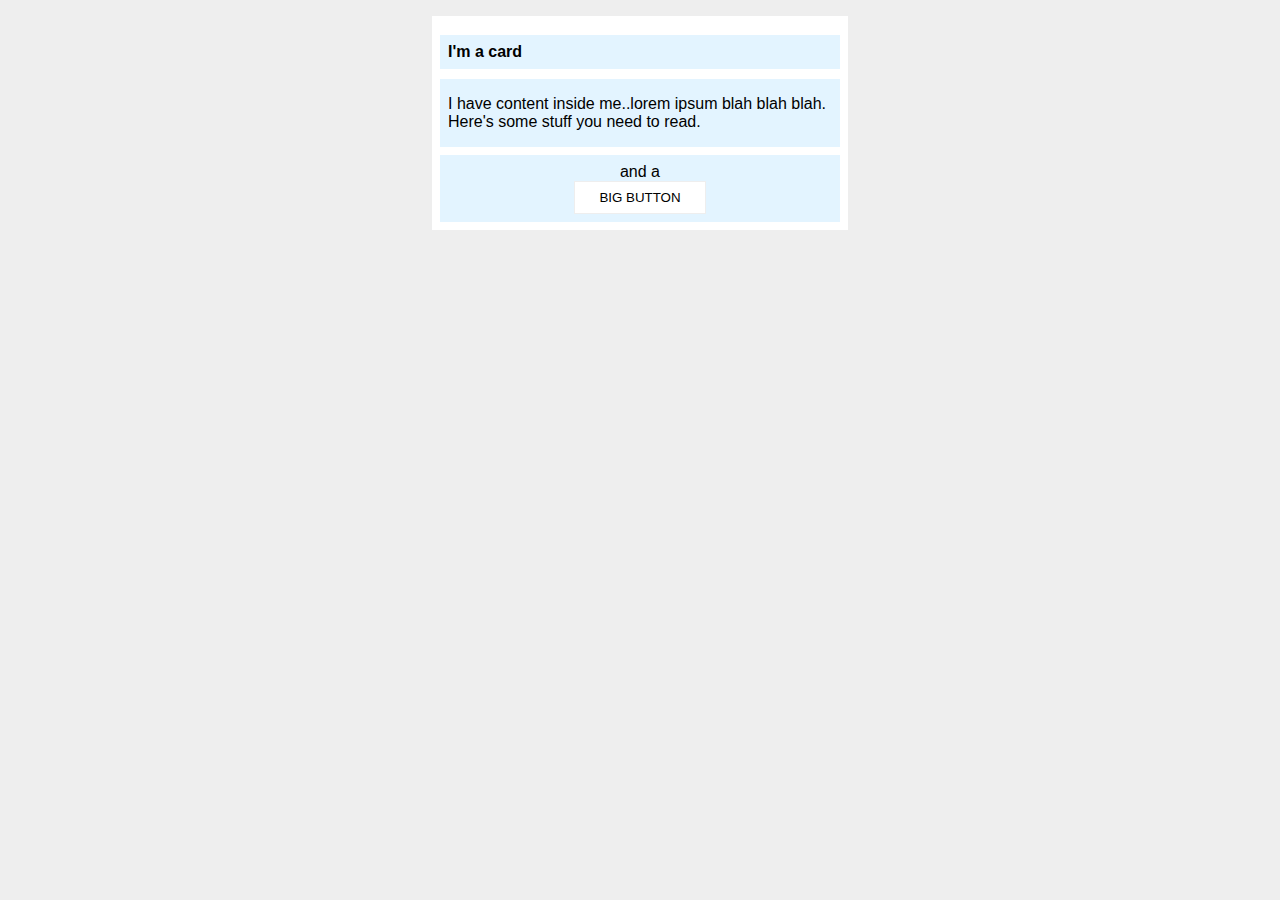
<file: foundations/block-and-inline/02-margin-and-padding-2/index.html>
<!DOCTYPE html>
<html lang="en">

<head>
  <meta charset="UTF-8">
  <meta http-equiv="X-UA-Compatible" content="IE=edge">
  <meta name="viewport" content="width=device-width, initial-scale=1.0">
  <title>Margin and Padding exercise 2</title>
  <link rel="stylesheet" href="style.css">
</head>

<body>
  <div class="card">
    <h1 class="title">I'm a card</h1>
    <div class="content">I have content inside me..lorem ipsum blah blah blah. Here's some stuff you need to read.</div>
    <div class="button-container">and a <button>BIG BUTTON</button></div>
  </div>
</body>

</html>
</file>
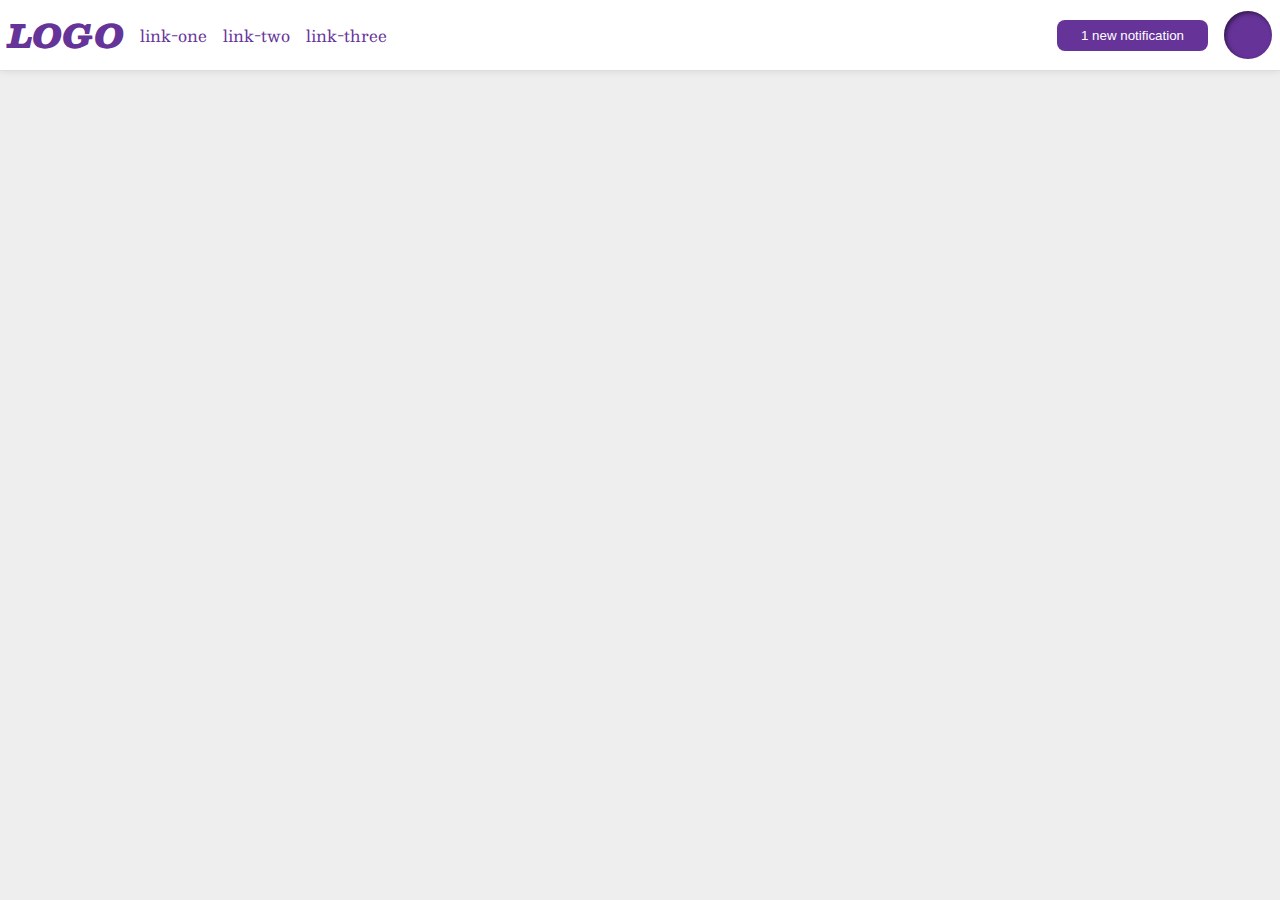
<file: foundations/flex/03-flex-header-2/index.html>
<!DOCTYPE html>
<html lang="en">

<head>
  <meta charset="UTF-8">
  <meta http-equiv="X-UA-Compatible" content="IE=edge">
  <meta name="viewport" content="width=device-width, initial-scale=1.0">
  <title>Flex Header 2</title>
  <link rel="stylesheet" href="style.css">
</head>

<body>
  <div class="header">
    <div class="left">
      <div class="logo">
        LOGO
      </div>
      <ul class="links">
        <li><a href="https://google.com">link-one</a></li>
        <li><a href="https://google.com">link-two</a></li>
        <li><a href="https://google.com">link-three</a></li>
      </ul>
    </div>
    
    <div class="right">
      <button class="notifications">
        1 new notification
      </button>
      <div class="profile-image"></div>
    </div>
  </div>
</body>

</html>
</file>
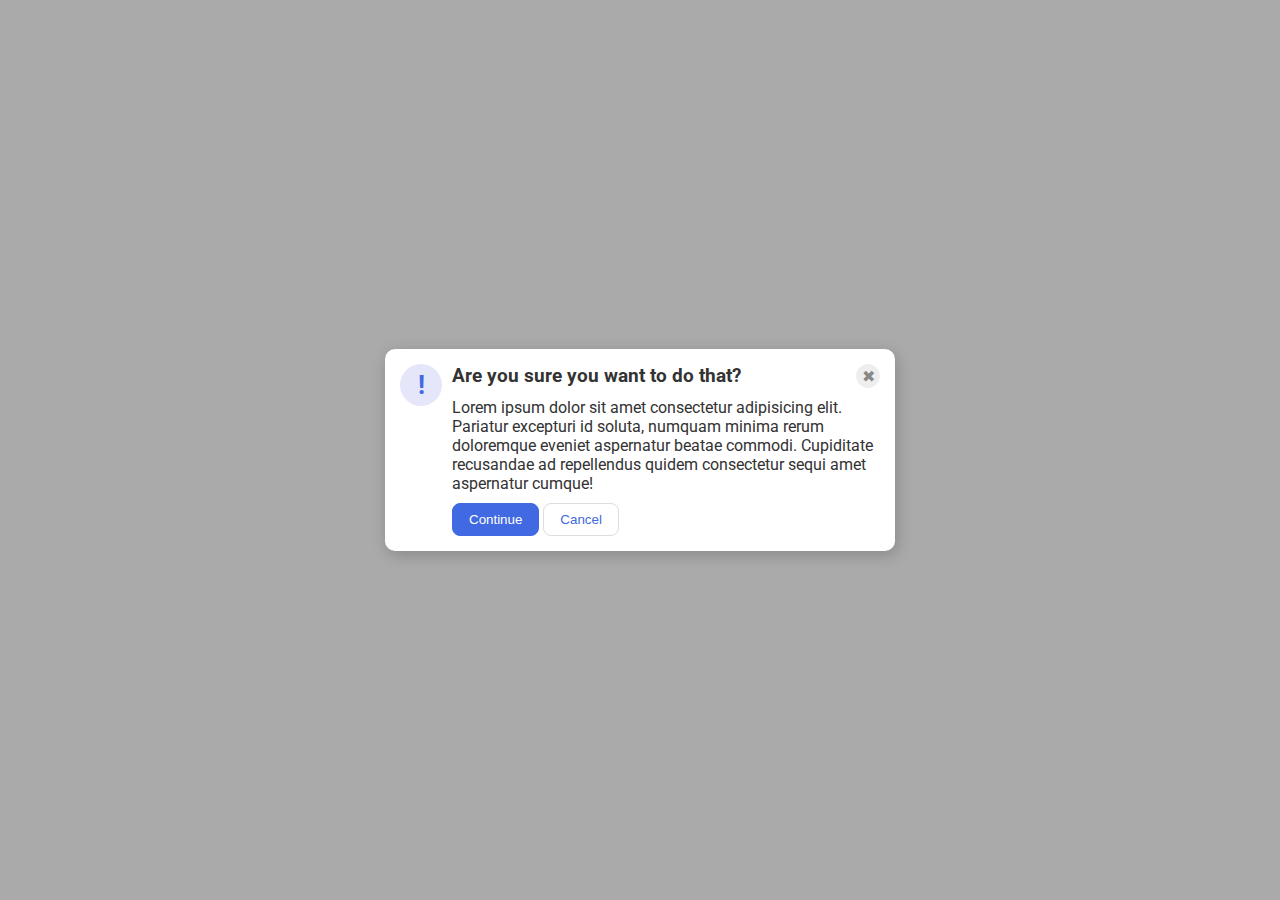
<file: foundations/flex/05-flex-modal/index.html>
<!DOCTYPE html>
<html lang="en">

<head>
  <meta charset="UTF-8">
  <meta http-equiv="X-UA-Compatible" content="IE=edge">
  <meta name="viewport" content="width=device-width, initial-scale=1.0">
  <link rel="stylesheet" href="style.css">
  <title>Modal</title>
</head>

<body>
  <div class="modal">
    <div>
      <div class="icon">!</div>
    </div>

    <div class="main-body">
      <div class="header">Are you sure you want to do that?
        <button class="close-button">✖</button>
      </div>

      <div class="text">Lorem ipsum dolor sit amet consectetur adipisicing elit. Pariatur excepturi id soluta, numquam
        minima rerum doloremque eveniet aspernatur beatae commodi. Cupiditate recusandae ad repellendus quidem
        consectetur
        sequi amet aspernatur cumque!</div>

      <div>
        <button class="continue">Continue</button>
        <button class="cancel">Cancel</button>
      </div>
    </div>
  </div>
</body>

</html>
</file>
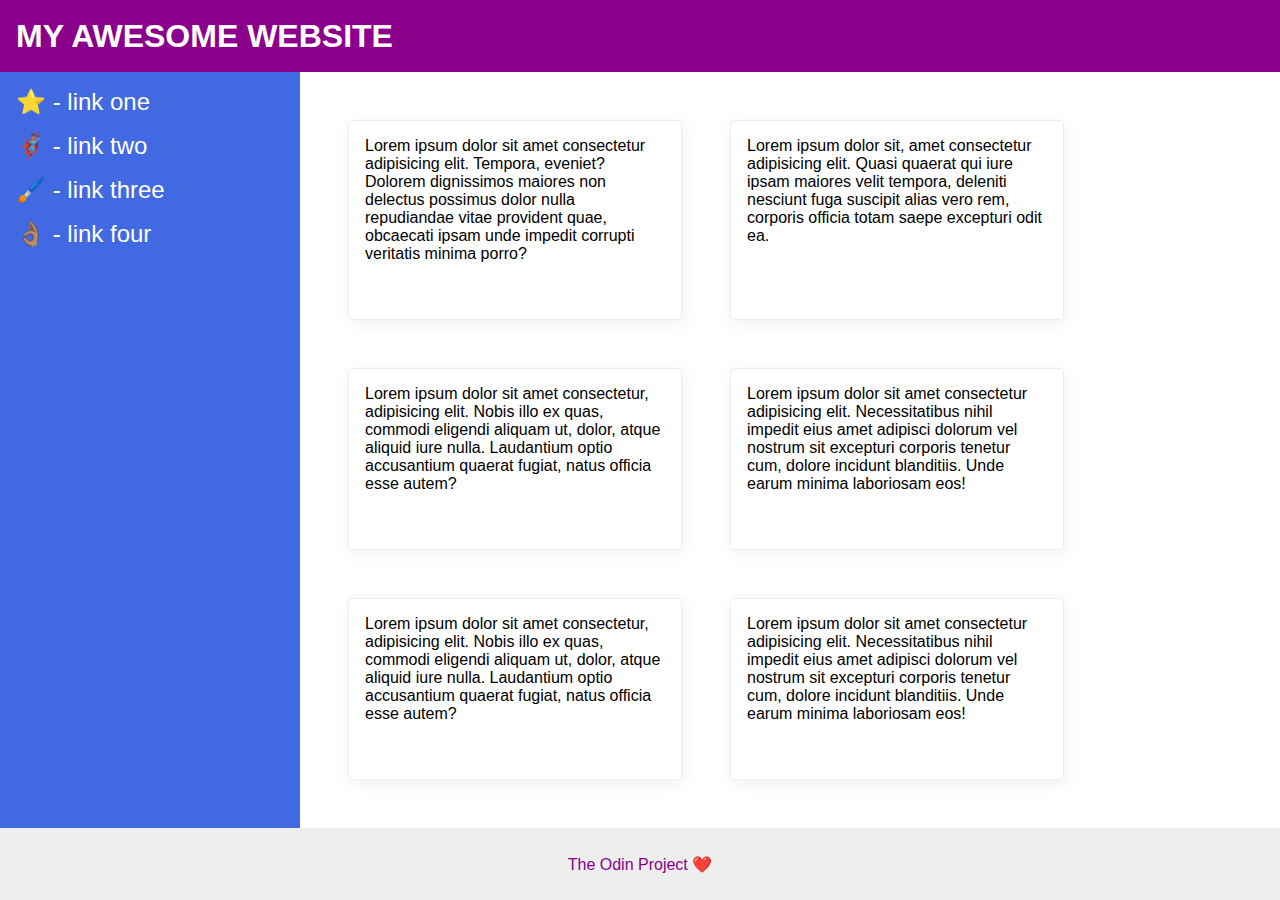
<file: foundations/flex/07-flex-layout-2/index.html>
<!DOCTYPE html>
<html lang="en">

<head>
  <meta charset="UTF-8">
  <meta http-equiv="X-UA-Compatible" content="IE=edge">
  <meta name="viewport" content="width=device-width, initial-scale=1.0">
  <title>The Holy Grail</title>
  <link rel="stylesheet" href="style.css">
</head>

<body>
  <div class="header">
    MY AWESOME WEBSITE
  </div>

  <div class="main-content">
    <div class="sidebar">
      <ul>
        <li><a href="#">⭐ - link one</a></li>
        <li><a href="#">🦸🏽‍♂️ - link two</a></li>
        <li><a href="#">🖌️ - link three</a></li>
        <li><a href="#">👌🏽 - link four</a></li>
      </ul>
    </div>

    <div class="card-holder">
      <div class="card">Lorem ipsum dolor sit amet consectetur adipisicing elit. Tempora, eveniet? Dolorem dignissimos
        maiores non delectus possimus dolor nulla repudiandae vitae provident quae, obcaecati ipsam unde impedit
        corrupti
        veritatis minima porro?</div>
      <div class="card">Lorem ipsum dolor sit, amet consectetur adipisicing elit. Quasi quaerat qui iure ipsam maiores
        velit
        tempora, deleniti nesciunt fuga suscipit alias vero rem, corporis officia totam saepe excepturi odit ea.</div>
      <div class="card">Lorem ipsum dolor sit amet consectetur, adipisicing elit. Nobis illo ex quas, commodi eligendi
        aliquam ut, dolor, atque aliquid iure nulla. Laudantium optio accusantium quaerat fugiat, natus officia esse
        autem?
      </div>
      <div class="card">Lorem ipsum dolor sit amet consectetur adipisicing elit. Necessitatibus nihil impedit eius amet
        adipisci dolorum vel nostrum sit excepturi corporis tenetur cum, dolore incidunt blanditiis. Unde earum minima
        laboriosam eos!</div>
      <div class="card">Lorem ipsum dolor sit amet consectetur, adipisicing elit. Nobis illo ex quas, commodi eligendi
        aliquam ut, dolor, atque aliquid iure nulla. Laudantium optio accusantium quaerat fugiat, natus officia esse
        autem?
      </div>
      <div class="card">Lorem ipsum dolor sit amet consectetur adipisicing elit. Necessitatibus nihil impedit eius amet
        adipisci dolorum vel nostrum sit excepturi corporis tenetur cum, dolore incidunt blanditiis. Unde earum minima
        laboriosam eos!
      </div>
    </div>
  </div>

  <div class="footer">
    The Odin Project ❤️
  </div>
</body>

</html>
</file>
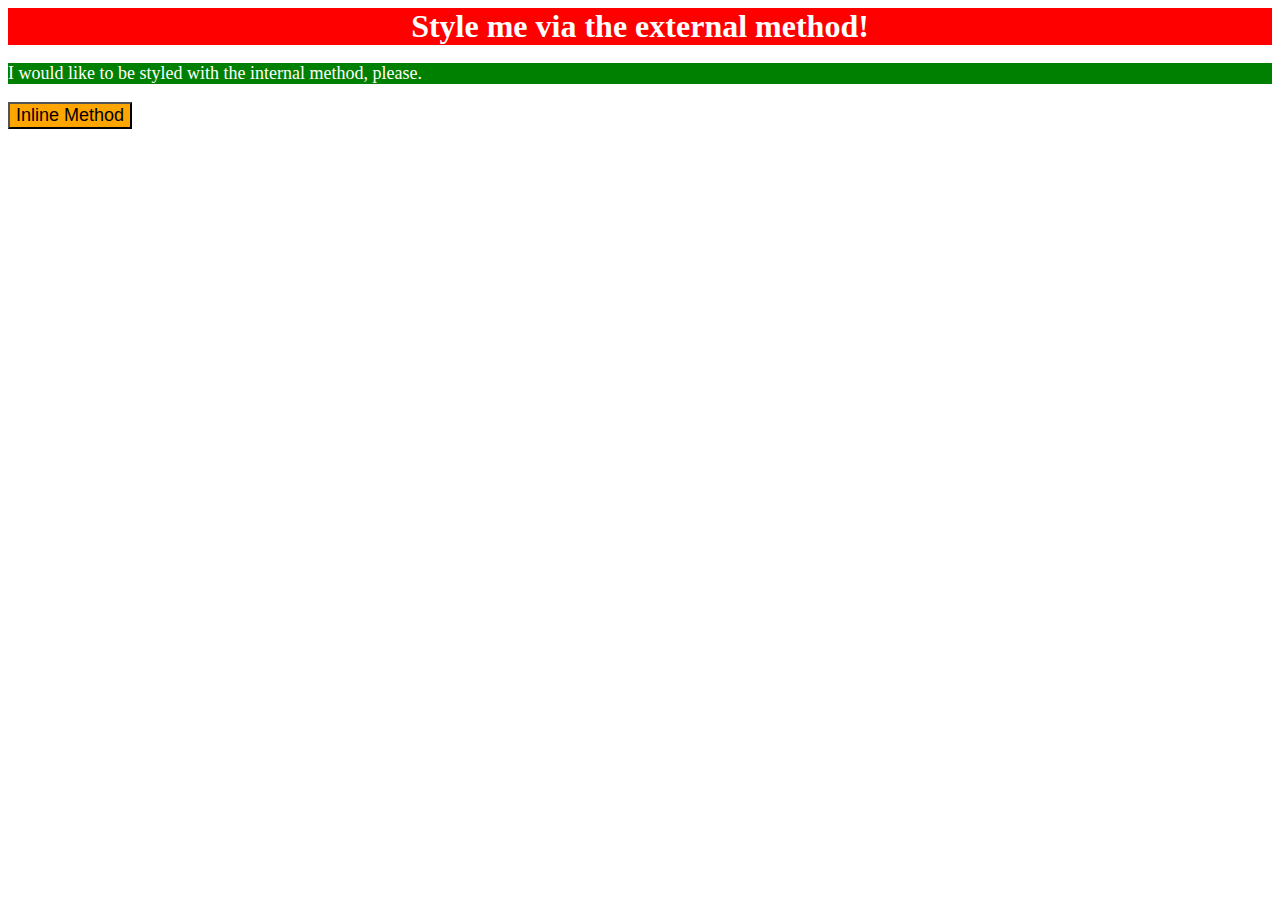
<file: foundations/intro-to-css/01-css-methods/index.html>
<!DOCTYPE html>
<html lang="en">

<head>
  <meta charset="UTF-8">
  <meta http-equiv="X-UA-Compatible" content="IE=edge">
  <meta name="viewport" content="width=device-width, initial-scale=1.0">
  <link rel="stylesheet" href="solution_1.css">
  <title>Methods for Adding CSS</title>
  <style>
    .paragraph {
      background-color: green;
      color: white;
      font-size: 18px;
    }
  </style>
</head>

<body>
  <div class="title">Style me via the external method!</div>
  <p class="paragraph">I would like to be styled with the internal method, please.</p>
  <button style="background-color: orange; font-size: 18px;">Inline Method</button>
</body>

</html>
</file>
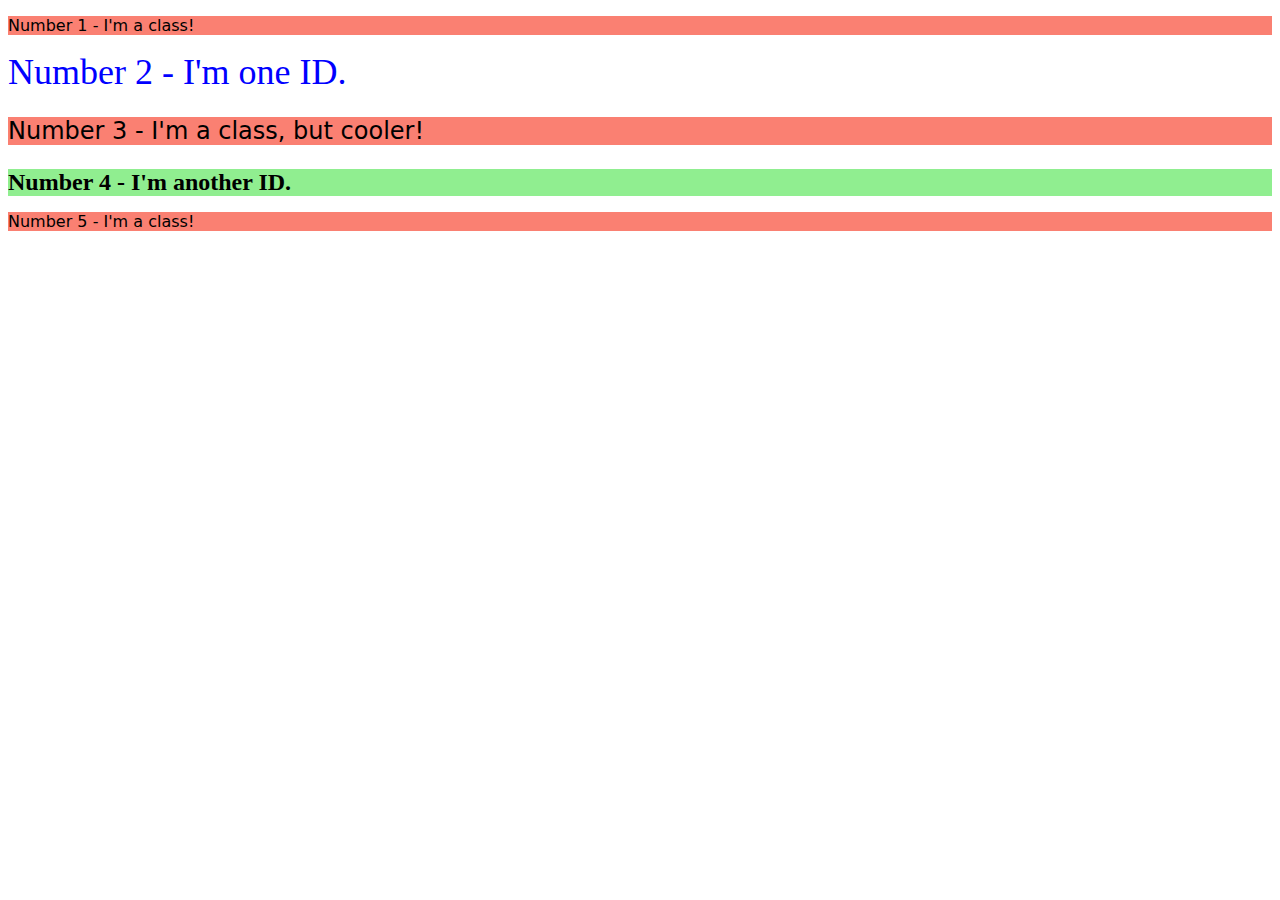
<file: foundations/intro-to-css/02-class-id-selectors/index.html>
<!DOCTYPE html>
<html lang="en">
  <head>
    <meta charset="UTF-8">
    <meta http-equiv="X-UA-Compatible" content="IE=edge">
    <meta name="viewport" content="width=device-width, initial-scale=1.0">
    <title>Class and ID Selectors</title>
    <link rel="stylesheet" href="style.css">
  </head>
  <body>
    <p class="odd">Number 1 - I'm a class!</p>
    <div id="second">Number 2 - I'm one ID.</div>
    <p class="odd special">Number 3 - I'm a class, but cooler!</p>
    <div id="fourth">Number 4 - I'm another ID.</div>
    <p class="odd">Number 5 - I'm a class!</p>
  </body>
</html>
</file>
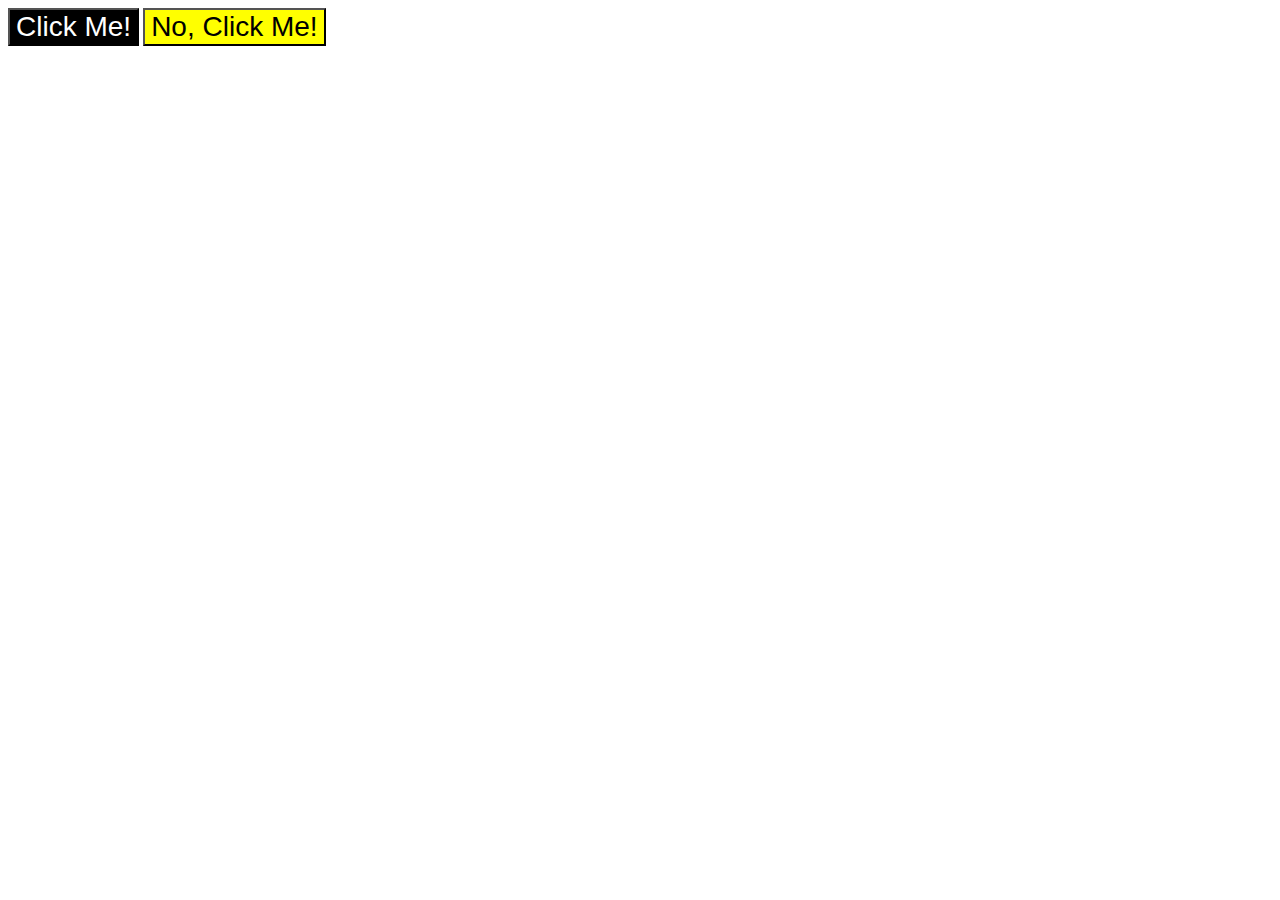
<file: foundations/intro-to-css/03-grouping-selectors/index.html>
<!DOCTYPE html>
<html lang="en">
  <head>
    <meta charset="UTF-8">
    <meta http-equiv="X-UA-Compatible" content="IE=edge">
    <meta name="viewport" content="width=device-width, initial-scale=1.0">
    <title>Grouping Selectors</title>
    <link rel="stylesheet" href="style.css">
  </head>
  <body>
    <button class="button_1">Click Me!</button>
    <button class="button_2">No, Click Me!</button>
  </body>
</html>
</file>
<file: foundations/block-and-inline/02-margin-and-padding-2/style.css>
body {
  background: #eee;
  font-family: sans-serif;
}

.card {
  width: 400px;
  background: #fff;
  margin: 16px auto;
  padding: 8px;
}

.title {
  background: #e3f4ff;
  font-size: 16px;
  padding: 8px;
}

.content {
  background: #e3f4ff;
  padding: 16px 8px;
  margin-bottom: 8px;
}

.button-container {
  background: #e3f4ff;
  padding: 8px;
  text-align: center;
}

button {
  background: white;
  border: 1px solid #eee;
  display: block;
  margin: auto;
  padding: 8px 24px;
}
</file>
<file: foundations/flex/03-flex-header-2/style.css>
/* this is some magical font-importing.  
you'll learn about it later. */
@import url('https://fonts.googleapis.com/css2?family=Besley:ital,wght@0,400;1,900&display=swap');

body {
  margin: 0;
  background: #eee;
  font-family: Besley, serif;
}

.header {
  background: white;
  border-bottom: 1px solid #ddd;
  box-shadow: 0 0 8px rgba(0,0,0,.1);
  display: flex;
  padding: 8px;
  justify-content: space-between;
}

.profile-image {
  background: rebeccapurple;
  box-shadow: inset 2px 2px 4px rgba(0,0,0,.5);
  border-radius: 50%;
  width: 48px;
  height: 48px;
}

.logo {
  color: rebeccapurple;
  font-size: 32px;
  font-weight: 900;
  font-style: italic;
}

button {
  border: none;
  border-radius: 8px;
  background: rebeccapurple;
  color: white;
  padding: 8px 24px;
  margin-left: auto;
}

a {
  /* this removes the line under our links */
  text-decoration: none;
  color: rebeccapurple;
}

ul {
  list-style-type: none;
  display: flex;
  gap: 16px;
  margin: 0;
  padding: 0;
}

.left, .right {
  display: flex;
  align-items: center;
  gap: 16px;
}
</file>
<file: foundations/flex/05-flex-modal/style.css>
@import url('https://fonts.googleapis.com/css2?family=Roboto:wght@400;700&display=swap');

html, body {
  height: 100%;
}

body {
  font-family: Roboto, sans-serif;
  margin: 0;
  background: #aaa;
  color: #333;
  /* I'll give you this one for free lol */
  display: flex;
  align-items: center;
  justify-content: center;
}

.header {
  font-weight: bold;
  font-size: larger;
  display: flex;
}

.modal {
  background: white;
  width: 480px;
  border-radius: 10px;
  box-shadow: 2px 4px 16px rgba(0,0,0,.2);
  display: flex;
  padding: 15px;
  gap: 10px;
}

.main-body {
  display: flex;
  flex-direction: column;
  gap: 10px;
}

.icon {
  color: royalblue;
  font-size: 26px;
  font-weight: 700;
  background: lavender;
  width: 42px;
  height: 42px;
  border-radius: 50%;
  display: flex;
  align-items: center;
  justify-content: center;
}

.close-button {
  background: #eee;
  border-radius: 50%;
  color: #888;
  font-weight: 400;
  font-size: 16px;
  height: 24px;
  width: 24px;
  display: flex;
  align-items: center;
  justify-content: center;
  border: 1px solid #eee;
  padding: 0;
  margin-left: auto;
}

button {
  cursor: pointer;
  padding: 8px 16px;
  border-radius: 8px;
}

button.continue {
  background: royalblue;
  border: 1px solid royalblue;
  color: white;
}

button.cancel {
  background: white;
  border: 1px solid #ddd;
  color: royalblue;
}
</file>
<file: foundations/flex/07-flex-layout-2/style.css>
body {
  font-family: -apple-system, BlinkMacSystemFont, 'Segoe UI', Roboto, Oxygen, Ubuntu, Cantarell, 'Open Sans', 'Helvetica Neue', sans-serif;
  margin: 0;
  min-height: 100vh;
  display: flex;
  flex-direction: column;
}

.header {
  height: 72px;
  background: darkmagenta;
  color: white;
  font-weight: 900;
  font-size: 32px;
  padding: 0 16px;
  display: flex;
  align-items: center;
}

.main-content {
  display: flex;
  flex: 1;
}

.footer {
  height: 72px;
  background: #eee;
  color: darkmagenta;
  display: flex;
  align-items: center;
  justify-content: center;
}

.card-holder {
  display: flex;
  gap: 48px;
  padding: 48px;
  flex-wrap: wrap;
}

.card {
  width: 300px;
  padding: 16px;
}

.sidebar {
  width: 300px;
  background: royalblue;
  box-sizing: border-box;
  padding: 16px;
  flex-shrink: 0;
}

ul {
  display: flex;
  flex-direction: column;
  list-style-type: none;
  gap: 16px;
  margin: 0;
  padding: 0;
}

li > a {
  color: white;
  text-decoration: none;
  font-size: 24px;
}

.card {
  border: 1px solid #eee;
  box-shadow: 2px 4px 16px rgba(0,0,0,.06);
  border-radius: 4px;
}
</file>
<file: foundations/intro-to-css/01-css-methods/solution_1.css>
/* styles.css */

.title {
    background-color: red;
    color:white;
    font-size: 32px;
    text-align: center;
    font-weight: bold;
}


.button {

}
</file>
<file: foundations/intro-to-css/02-class-id-selectors/style.css>
/* styles.css */

.odd {
    background-color: #fa8072;
    font-family: Verdana, "DejaVu Sans", sans-serif;
}

#second {
    color: #0000ff;
    font-size: 36px;
}

.odd.special {
    font-size: 24px;
}

#fourth {
    background-color: #90ee90;
    font-size: 24px;
    font-weight: bold;
}
</file>
<file: foundations/intro-to-css/03-grouping-selectors/style.css>
.button_1,
.button_2 {
    font-size: 28px;
    font-family: Helvetica, 'Times New Roman', sans-serif;
}

.button_1 {
    background-color: black;
    color: white;
}

.button_2 {
    background-color: yellow;
}
</file>
